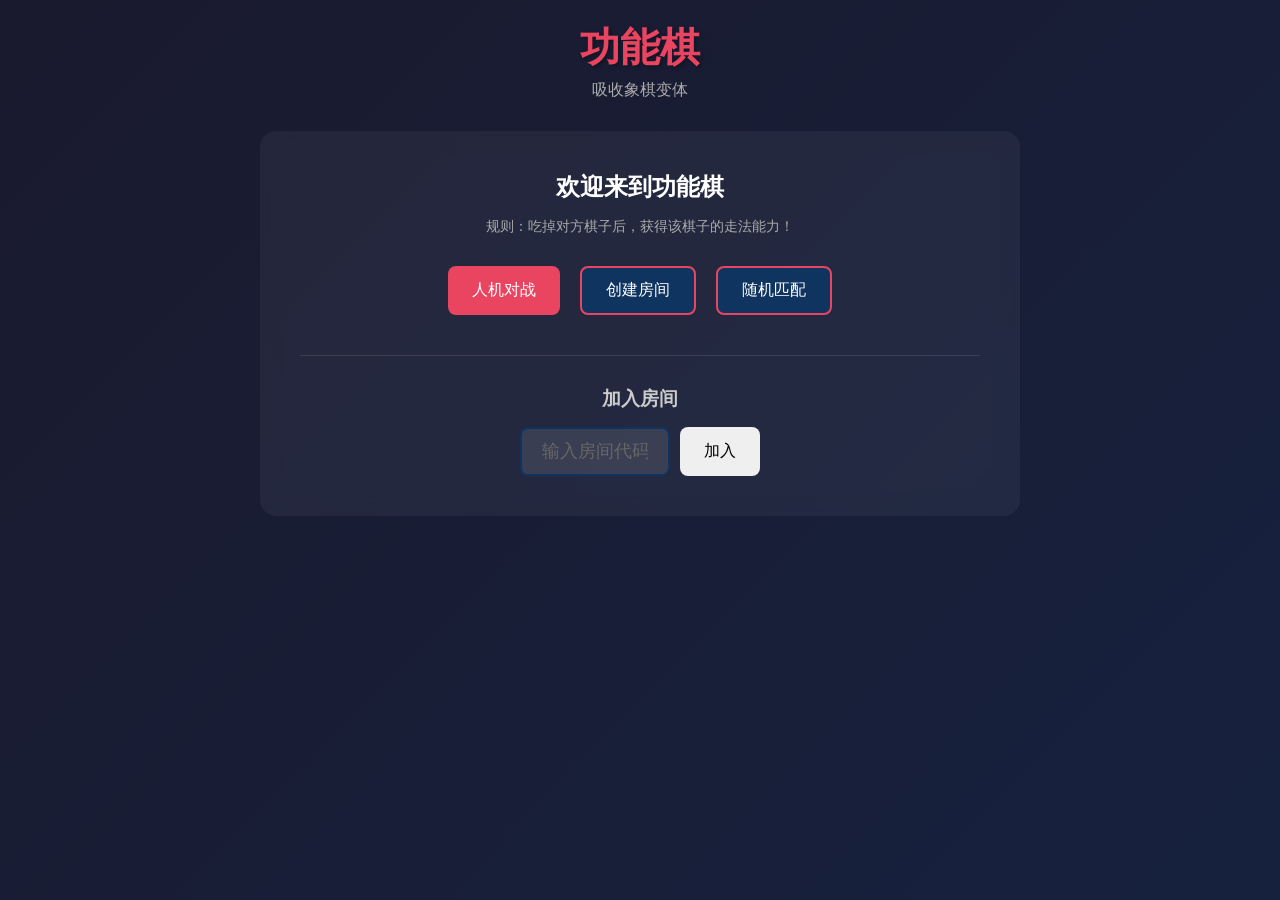
<file: static/index.html>
<!DOCTYPE html>
<html lang="zh-CN">
<head>
    <meta charset="UTF-8">
    <meta name="viewport" content="width=device-width, initial-scale=1.0">
    <title>功能棋 - 在线对战</title>
    <link rel="stylesheet" href="/static/style.css">
</head>
<body>
    <div class="container">
        <header>
            <h1>功能棋</h1>
            <p class="subtitle">吸收象棋变体</p>
        </header>

        <!-- Lobby Screen -->
        <div id="lobby" class="screen">
            <div class="lobby-content">
                <h2>欢迎来到功能棋</h2>
                <p class="rule-hint">
                    规则：吃掉对方棋子后，获得该棋子的走法能力！
                </p>

                <div class="lobby-buttons">
                    <button id="playAIBtn" class="btn btn-primary">人机对战</button>
                    <button id="createRoomBtn" class="btn btn-secondary">创建房间</button>
                    <button id="matchmakingBtn" class="btn btn-secondary">随机匹配</button>
                </div>

                <div class="join-room">
                    <h3>加入房间</h3>
                    <div class="join-input">
                        <input type="text" id="roomCodeInput" placeholder="输入房间代码" maxlength="4">
                        <button id="joinRoomBtn" class="btn">加入</button>
                    </div>
                </div>
            </div>
        </div>

        <!-- Waiting Screen -->
        <div id="waiting" class="screen hidden">
            <div class="waiting-content">
                <div id="waitingMessage">等待中...</div>
                <div id="roomCodeDisplay" class="room-code"></div>
                <div id="shareLink" class="share-link hidden">
                    <p>分享链接邀请好友：</p>
                    <div class="share-link-box">
                        <input type="text" id="shareLinkInput" readonly>
                        <button id="copyLinkBtn" class="btn btn-secondary">复制</button>
                    </div>
                </div>
                <button id="cancelBtn" class="btn btn-danger">取消</button>
            </div>
        </div>

        <!-- Game Screen -->
        <div id="game" class="screen hidden">
            <!-- Game Over Banner (non-blocking, above the board) -->
            <div id="gameOverBanner" class="game-over-banner hidden">
                <div class="game-over-banner-content">
                    <span id="gameOverTitle" class="game-over-title">游戏结束</span>
                    <span id="gameOverMessage" class="game-over-message"></span>
                    <div class="game-over-buttons">
                        <button id="rematchBtn" class="btn btn-primary btn-sm">再来一局</button>
                        <button id="shareGameBtn" class="btn btn-secondary btn-sm" style="display: none;">分享棋局</button>
                        <button id="backToLobbyBtn" class="btn btn-sm">返回大厅</button>
                    </div>
                    <span id="rematchStatus" class="rematch-status"></span>
                </div>
            </div>

            <div class="game-header">
                <div class="player-info" id="blackInfo">
                    <span class="player-label">黑方</span>
                    <span class="turn-indicator" id="blackTurn"></span>
                </div>
                <div class="game-status" id="gameStatus"></div>
                <div class="player-info" id="redInfo">
                    <span class="player-label">红方</span>
                    <span class="turn-indicator" id="redTurn"></span>
                </div>
            </div>

            <div class="board-container">
                <canvas id="boardCanvas" width="540" height="600"></canvas>
            </div>

            <div class="piece-info" id="pieceInfo">
                <div class="piece-info-content">
                    <span id="selectedPieceType"></span>
                    <span id="selectedPieceAbilities"></span>
                </div>
            </div>

            <div class="fen-display" id="fenDisplay">
                <input type="text" id="fenString" readonly>
                <button id="copyFenBtn" class="btn btn-sm">复制</button>
            </div>

            <div class="game-controls">
                <button id="drawBtn" class="btn btn-secondary">求和</button>
                <button id="takebackBtn" class="btn btn-secondary" style="display: none;">悔棋</button>
                <button id="resignBtn" class="btn btn-danger">认输</button>
            </div>

            <!-- Draw Offer Modal -->
            <div id="drawOfferModal" class="modal hidden">
                <div class="modal-content">
                    <h2>和棋请求</h2>
                    <p>对手请求和棋，是否同意？</p>
                    <div class="modal-buttons">
                        <button id="acceptDrawBtn" class="btn btn-primary">同意</button>
                        <button id="declineDrawBtn" class="btn btn-danger">拒绝</button>
                    </div>
                </div>
            </div>

        </div>

        <!-- Position Editor Screen -->
        <div id="editor" class="screen hidden">
            <div class="editor-layout">
                <div class="editor-board-area">
                    <canvas id="editorCanvas" width="540" height="630"></canvas>
                </div>
                <div class="editor-panel">
                    <h2 class="editor-title">编辑局面</h2>

                    <div class="editor-section">
                        <p class="editor-label">红方棋子</p>
                        <div class="palette-row">
                            <button class="palette-piece red" data-type="general" data-color="red">帥</button>
                            <button class="palette-piece red" data-type="advisor" data-color="red">仕</button>
                            <button class="palette-piece red" data-type="elephant" data-color="red">相</button>
                            <button class="palette-piece red" data-type="horse" data-color="red">傌</button>
                            <button class="palette-piece red" data-type="chariot" data-color="red">俥</button>
                            <button class="palette-piece red" data-type="cannon" data-color="red">炮</button>
                            <button class="palette-piece red" data-type="soldier" data-color="red">兵</button>
                        </div>
                        <p class="editor-label">黑方棋子</p>
                        <div class="palette-row">
                            <button class="palette-piece black" data-type="general" data-color="black">將</button>
                            <button class="palette-piece black" data-type="advisor" data-color="black">士</button>
                            <button class="palette-piece black" data-type="elephant" data-color="black">象</button>
                            <button class="palette-piece black" data-type="horse" data-color="black">馬</button>
                            <button class="palette-piece black" data-type="chariot" data-color="black">車</button>
                            <button class="palette-piece black" data-type="cannon" data-color="black">砲</button>
                            <button class="palette-piece black" data-type="soldier" data-color="black">卒</button>
                        </div>
                        <div class="palette-row">
                            <button class="palette-piece eraser selected" data-type="eraser">✕</button>
                        </div>
                    </div>

                    <div class="editor-section" id="abilitySection" style="display:none">
                        <p class="editor-label">额外能力 (<span id="abilityPieceName"></span>)</p>
                        <div class="ability-checkboxes" id="abilityCheckboxes">
                            <label><input type="checkbox" data-ability="chariot"> 車</label>
                            <label><input type="checkbox" data-ability="horse"> 馬</label>
                            <label><input type="checkbox" data-ability="elephant"> 象</label>
                            <label><input type="checkbox" data-ability="advisor"> 士</label>
                            <label><input type="checkbox" data-ability="cannon"> 炮</label>
                            <label><input type="checkbox" data-ability="soldier"> 兵</label>
                        </div>
                    </div>

                    <div class="editor-section">
                        <p class="editor-label">设置</p>
                        <div class="editor-settings">
                            <label>先手 <select id="editorSideToMove">
                                <option value="red">红方</option>
                                <option value="black">黑方</option>
                            </select></label>
                            <label>玩家 <select id="editorPlayerColor">
                                <option value="red">红方</option>
                                <option value="black">黑方</option>
                            </select></label>
                        </div>
                    </div>

                    <div class="editor-section">
                        <p class="editor-label">难度</p>
                        <select id="editorDifficulty">
                            <option value="pikafish_easy">Pikafish 简单 (深度 8)</option>
                            <option value="pikafish_medium" selected>Pikafish 中等 (深度 12)</option>
                            <option value="pikafish_hard">Pikafish 困难 (深度 16)</option>
                            <option value="pikafish_extreme">Pikafish 极限 (深度 20)</option>
                            <option value="easy">JS AI 简单 (深度 4)</option>
                            <option value="medium">JS AI 中等 (深度 5)</option>
                            <option value="hard">JS AI 困难 (深度 6)</option>
                        </select>
                    </div>

                    <div class="editor-actions">
                        <button id="editorResetBtn" class="btn btn-secondary btn-sm">初始局面</button>
                        <button id="editorClearBtn" class="btn btn-secondary btn-sm">清空</button>
                        <button id="editorStartBtn" class="btn btn-primary">开始对局</button>
                        <button id="editorCancelBtn" class="btn btn-sm">返回</button>
                    </div>
                </div>
            </div>
        </div>

        <!-- AI Difficulty Modal -->
        <div id="aiDifficultyModal" class="modal hidden">
            <div class="modal-content">
                <h2>选择难度</h2>
                <p class="ai-section-label">JavaScript AI (快速)</p>
                <div class="difficulty-grid">
                    <button id="aiEasyBtn" class="btn btn-secondary difficulty-btn">
                        <span class="diff-name">简单</span>
                        <span class="diff-info">深度 4 | 2秒</span>
                    </button>
                    <button id="aiMediumBtn" class="btn btn-primary difficulty-btn">
                        <span class="diff-name">中等</span>
                        <span class="diff-info">深度 5 | 5秒</span>
                    </button>
                    <button id="aiHardBtn" class="btn btn-danger difficulty-btn">
                        <span class="diff-name">困难</span>
                        <span class="diff-info">深度 6 | 10秒</span>
                    </button>
                    <button id="aiExtremeBtn" class="btn btn-extreme difficulty-btn">
                        <span class="diff-name">极限</span>
                        <span class="diff-info">深度 8 | 20秒</span>
                    </button>
                </div>
                <p class="ai-section-label" id="pikafishLabel">Pikafish 引擎 (更强)</p>
                <div class="difficulty-grid" id="pikafishGrid">
                    <button id="pikafishEasyBtn" class="btn btn-pikafish difficulty-btn">
                        <span class="diff-name">简单</span>
                        <span class="diff-info">深度 8</span>
                    </button>
                    <button id="pikafishMediumBtn" class="btn btn-pikafish difficulty-btn">
                        <span class="diff-name">中等</span>
                        <span class="diff-info">深度 12</span>
                    </button>
                    <button id="pikafishHardBtn" class="btn btn-pikafish difficulty-btn">
                        <span class="diff-name">困难</span>
                        <span class="diff-info">深度 16</span>
                    </button>
                    <button id="pikafishExtremeBtn" class="btn btn-pikafish difficulty-btn">
                        <span class="diff-name">极限</span>
                        <span class="diff-info">深度 20</span>
                    </button>
                </div>
                <div class="fen-setup">
                    <p class="ai-section-label">自定义局面 (可选)</p>
                    <div class="fen-setup-row">
                        <input type="text" id="fenInput" placeholder="粘贴 FEN 字符串..." spellcheck="false">
                        <button id="clearFenBtn" class="btn btn-sm">清除</button>
                    </div>
                    <p id="fenError" class="fen-error hidden"></p>
                    <button id="openEditorBtn" class="btn btn-sm" style="margin-top: 8px; width: 100%;">可视化编辑局面</button>
                </div>
                <button id="cancelAIBtn" class="btn" style="margin-top: 15px;">取消</button>
            </div>
        </div>
    </div>

    <script src="/static/websocket.js?v=2"></script>
    <script src="/static/ai.js?v=2"></script>
    <script src="/static/pikafish-bridge.js?v=5"></script>
    <script src="/static/game.js?v=8"></script>
</body>
</html>
</file>
<file: static/style.css>
/* Base styles */
* {
    margin: 0;
    padding: 0;
    box-sizing: border-box;
}

body {
    font-family: "Microsoft YaHei", "PingFang SC", sans-serif;
    background: linear-gradient(135deg, #1a1a2e 0%, #16213e 100%);
    min-height: 100vh;
    color: #fff;
}

.container {
    max-width: 800px;
    margin: 0 auto;
    padding: 20px;
}

header {
    text-align: center;
    margin-bottom: 30px;
}

header h1 {
    font-size: 2.5em;
    color: #e94560;
    text-shadow: 2px 2px 4px rgba(0, 0, 0, 0.3);
}

.subtitle {
    color: #aaa;
    margin-top: 5px;
}

/* Buttons */
.btn {
    padding: 12px 24px;
    border: none;
    border-radius: 8px;
    font-size: 16px;
    cursor: pointer;
    transition: all 0.3s ease;
    font-family: inherit;
}

.btn-primary {
    background: #e94560;
    color: white;
}

.btn-primary:hover {
    background: #ff6b6b;
    transform: translateY(-2px);
}

.btn-secondary {
    background: #0f3460;
    color: white;
    border: 2px solid #e94560;
}

.btn-secondary:hover {
    background: #1a4980;
}

.btn-danger {
    background: #c0392b;
    color: white;
}

.btn-danger:hover {
    background: #e74c3c;
}

/* Screens */
.screen {
    display: block;
}

.hidden {
    display: none !important;
}

/* Lobby */
.lobby-content {
    text-align: center;
    background: rgba(255, 255, 255, 0.05);
    padding: 40px;
    border-radius: 16px;
    backdrop-filter: blur(10px);
}

.lobby-content h2 {
    margin-bottom: 15px;
    color: #fff;
}

.rule-hint {
    color: #aaa;
    margin-bottom: 30px;
    font-size: 14px;
}

.lobby-buttons {
    display: flex;
    gap: 20px;
    justify-content: center;
    margin-bottom: 40px;
}

.join-room {
    border-top: 1px solid rgba(255, 255, 255, 0.1);
    padding-top: 30px;
}

.join-room h3 {
    margin-bottom: 15px;
    color: #ccc;
}

.join-input {
    display: flex;
    gap: 10px;
    justify-content: center;
}

.join-input input {
    padding: 12px 20px;
    font-size: 18px;
    border: 2px solid #0f3460;
    border-radius: 8px;
    background: rgba(255, 255, 255, 0.1);
    color: white;
    text-transform: uppercase;
    letter-spacing: 4px;
    width: 150px;
    text-align: center;
}

.join-input input::placeholder {
    color: #666;
    letter-spacing: 0;
}

/* Waiting */
.waiting-content {
    text-align: center;
    background: rgba(255, 255, 255, 0.05);
    padding: 60px 40px;
    border-radius: 16px;
}

#waitingMessage {
    font-size: 1.5em;
    margin-bottom: 20px;
}

.room-code {
    font-size: 3em;
    letter-spacing: 10px;
    color: #e94560;
    font-weight: bold;
    margin-bottom: 20px;
}

.share-link {
    margin-bottom: 25px;
}

.share-link p {
    color: #aaa;
    margin-bottom: 10px;
    font-size: 0.9em;
}

.share-link-box {
    display: flex;
    gap: 10px;
    justify-content: center;
}

.share-link-box input {
    padding: 10px 15px;
    font-size: 14px;
    border: 2px solid #0f3460;
    border-radius: 8px;
    background: rgba(255, 255, 255, 0.1);
    color: white;
    width: 280px;
    text-align: center;
}

.share-link-box input:focus {
    outline: none;
    border-color: #e94560;
}

/* Game */
.game-header {
    display: flex;
    justify-content: space-between;
    align-items: center;
    padding: 15px 20px;
    background: rgba(255, 255, 255, 0.05);
    border-radius: 12px;
    margin-bottom: 20px;
}

.player-info {
    display: flex;
    align-items: center;
    gap: 10px;
}

.player-label {
    font-weight: bold;
}

#blackInfo .player-label {
    color: #333;
    background: #ccc;
    padding: 5px 15px;
    border-radius: 20px;
}

#redInfo .player-label {
    color: white;
    background: #e94560;
    padding: 5px 15px;
    border-radius: 20px;
}

.turn-indicator {
    width: 12px;
    height: 12px;
    border-radius: 50%;
    background: #333;
}

.turn-indicator.active {
    background: #4ade80;
    animation: pulse 1s infinite;
}

@keyframes pulse {
    0%, 100% { opacity: 1; }
    50% { opacity: 0.5; }
}

.game-status {
    font-size: 1.2em;
    color: #fbbf24;
}

.board-container {
    display: flex;
    justify-content: center;
    margin-bottom: 20px;
}

#boardCanvas {
    border-radius: 8px;
    box-shadow: 0 10px 40px rgba(0, 0, 0, 0.5);
}

.piece-info {
    background: rgba(255, 255, 255, 0.05);
    padding: 15px 20px;
    border-radius: 12px;
    margin-bottom: 20px;
    min-height: 50px;
}

.piece-info-content {
    display: flex;
    gap: 20px;
    align-items: center;
}

#selectedPieceType {
    font-weight: bold;
    color: #e94560;
}

#selectedPieceAbilities {
    color: #4ade80;
}

.game-controls {
    display: flex;
    gap: 15px;
    justify-content: center;
}

/* Modal */
.modal {
    position: fixed;
    top: 0;
    left: 0;
    width: 100%;
    height: 100%;
    background: rgba(0, 0, 0, 0.8);
    display: flex;
    align-items: center;
    justify-content: center;
    z-index: 1000;
}

.modal-content {
    background: linear-gradient(135deg, #1a1a2e 0%, #16213e 100%);
    padding: 40px;
    border-radius: 16px;
    text-align: center;
    border: 2px solid #e94560;
}

.modal-content h2 {
    margin-bottom: 15px;
    color: #e94560;
}

.modal-content p {
    margin-bottom: 25px;
    font-size: 1.2em;
}

.modal-buttons {
    display: flex;
    gap: 15px;
    justify-content: center;
    margin-bottom: 15px;
}

.rematch-status {
    color: #4ade80;
    font-size: 0.9em;
}

/* Game Over Banner */
.game-over-banner {
    margin-bottom: 10px;
    border-radius: 12px;
    background: linear-gradient(135deg, #1a1a2e 0%, #16213e 100%);
    border: 2px solid #e94560;
    padding: 12px 20px;
    text-align: center;
}

.game-over-banner-content {
    display: flex;
    flex-wrap: wrap;
    align-items: center;
    justify-content: center;
    gap: 10px;
}

.game-over-title {
    font-size: 1.2em;
    font-weight: bold;
    color: #e94560;
}

.game-over-message {
    font-size: 1em;
    color: #ccc;
}

.game-over-buttons {
    display: flex;
    gap: 8px;
}

.btn-sm {
    padding: 6px 14px;
    font-size: 0.85em;
}

/* Difficulty buttons */
.difficulty-grid {
    display: grid;
    grid-template-columns: 1fr 1fr;
    gap: 15px;
    margin-bottom: 15px;
}

.difficulty-btn {
    display: flex;
    flex-direction: column;
    align-items: center;
    padding: 15px 20px;
    min-width: 120px;
}

.diff-name {
    font-size: 1.2em;
    font-weight: bold;
    margin-bottom: 5px;
}

.diff-info {
    font-size: 0.8em;
    opacity: 0.8;
}

.btn-extreme {
    background: linear-gradient(135deg, #8b5cf6 0%, #6d28d9 100%);
    color: white;
    border: 2px solid #a78bfa;
}

.btn-extreme:hover {
    background: linear-gradient(135deg, #a78bfa 0%, #7c3aed 100%);
}

.btn-pikafish {
    background: linear-gradient(135deg, #059669 0%, #047857 100%);
    color: white;
    border: 2px solid #10b981;
}

.btn-pikafish:hover {
    background: linear-gradient(135deg, #10b981 0%, #059669 100%);
}

.ai-section-label {
    color: #aaa;
    font-size: 0.85em;
    margin-bottom: 10px;
    margin-top: 5px;
}

/* FEN setup in AI modal */
.fen-setup {
    margin-top: 15px;
    padding-top: 15px;
    border-top: 1px solid rgba(255, 255, 255, 0.1);
}
.fen-setup-row {
    display: flex;
    gap: 8px;
    align-items: center;
}
.fen-setup-row input {
    flex: 1;
    padding: 8px 12px;
    font-size: 12px;
    font-family: monospace;
    border: 1px solid rgba(255, 255, 255, 0.15);
    border-radius: 6px;
    background: rgba(255, 255, 255, 0.05);
    color: #ccc;
}
.fen-setup-row input:focus {
    outline: none;
    border-color: #e94560;
}
.fen-error {
    color: #ef4444;
    font-size: 0.8em;
    margin-top: 6px;
    text-align: left;
}

/* Position Editor */
.editor-layout {
    display: flex;
    gap: 20px;
    align-items: flex-start;
    justify-content: center;
    padding: 20px;
    max-width: 900px;
    margin: 0 auto;
}
.editor-board-area canvas {
    border-radius: 8px;
}
.editor-panel {
    min-width: 240px;
    max-width: 280px;
}
.editor-title {
    color: #e94560;
    margin-bottom: 15px;
    font-size: 1.3em;
}
.editor-section {
    margin-bottom: 15px;
}
.editor-label {
    color: #aaa;
    font-size: 0.85em;
    margin-bottom: 6px;
}
.palette-row {
    display: flex;
    flex-wrap: wrap;
    gap: 4px;
    margin-bottom: 6px;
}
.palette-piece {
    width: 34px;
    height: 34px;
    border-radius: 50%;
    border: 2px solid #555;
    background: #2a2a3e;
    font-size: 16px;
    cursor: pointer;
    display: flex;
    align-items: center;
    justify-content: center;
    transition: border-color 0.15s;
}
.palette-piece.red { color: #c00; }
.palette-piece.black { color: #ddd; }
.palette-piece.eraser { color: #888; font-size: 14px; border-radius: 6px; width: 34px; }
.palette-piece:hover { border-color: #e94560; }
.palette-piece.selected { border-color: #e94560; background: #3a2a4e; box-shadow: 0 0 8px rgba(233,69,96,0.5); }
.ability-checkboxes {
    display: flex;
    flex-wrap: wrap;
    gap: 6px 12px;
}
.ability-checkboxes label {
    font-size: 0.9em;
    color: #ccc;
    cursor: pointer;
    display: flex;
    align-items: center;
    gap: 4px;
}
.editor-settings {
    display: flex;
    flex-direction: column;
    gap: 8px;
}
.editor-settings label {
    display: flex;
    align-items: center;
    gap: 8px;
    color: #ccc;
    font-size: 0.9em;
}
.editor-settings select, .editor-section > select {
    background: #1a1a2e;
    color: #ccc;
    border: 1px solid rgba(255,255,255,0.15);
    border-radius: 6px;
    padding: 6px 10px;
    font-size: 0.9em;
    flex: 1;
    width: 100%;
}
.editor-section > select { margin-top: 4px; }
.editor-actions {
    display: flex;
    flex-wrap: wrap;
    gap: 8px;
    margin-top: 20px;
}
.editor-actions .btn { flex: 1; min-width: 80px; }
.editor-actions .btn-primary { flex-basis: 100%; }
@media (max-width: 700px) {
    .editor-layout {
        flex-direction: column;
        align-items: center;
        padding: 10px;
    }
    .editor-panel { max-width: 100%; min-width: auto; width: 100%; }
}

/* Replay controls */
.replay-controls {
    display: flex;
    gap: 10px;
    justify-content: center;
    align-items: center;
    margin-bottom: 15px;
}

.move-counter {
    min-width: 80px;
    text-align: center;
    font-size: 1.1em;
}

.game-info {
    text-align: center;
    color: #aaa;
    margin-top: 15px;
    font-size: 0.9em;
}

/* FEN display */
.fen-display {
    display: flex;
    gap: 8px;
    align-items: center;
    margin-bottom: 15px;
}

.fen-display input {
    flex: 1;
    padding: 8px 12px;
    font-size: 12px;
    font-family: monospace;
    border: 1px solid rgba(255, 255, 255, 0.15);
    border-radius: 6px;
    background: rgba(255, 255, 255, 0.05);
    color: #aaa;
}

.fen-display input:focus {
    outline: none;
    border-color: #e94560;
}

/* Responsive */
@media (max-width: 600px) {
    .container {
        padding: 10px;
    }

    header h1 {
        font-size: 2em;
    }

    .lobby-buttons {
        flex-direction: column;
    }

    #boardCanvas {
        width: 100%;
        height: auto;
    }
}
</file>
